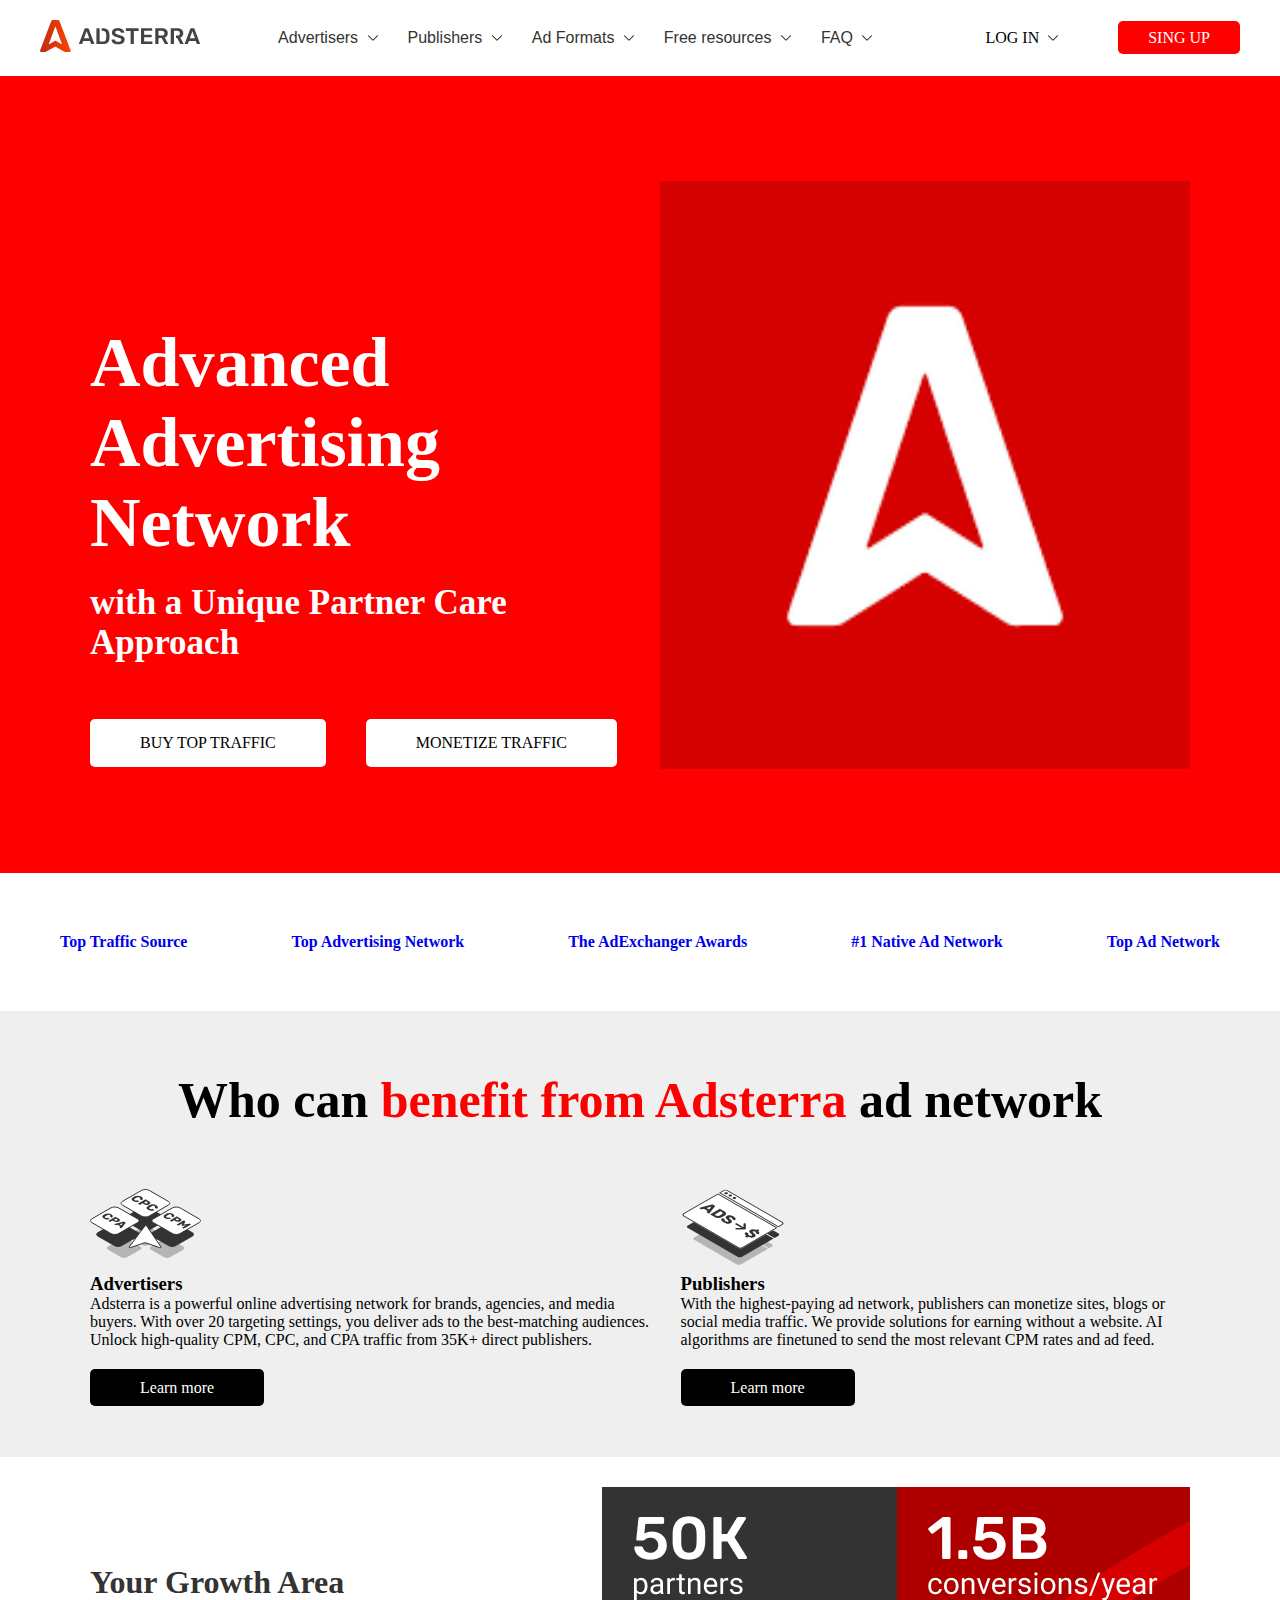
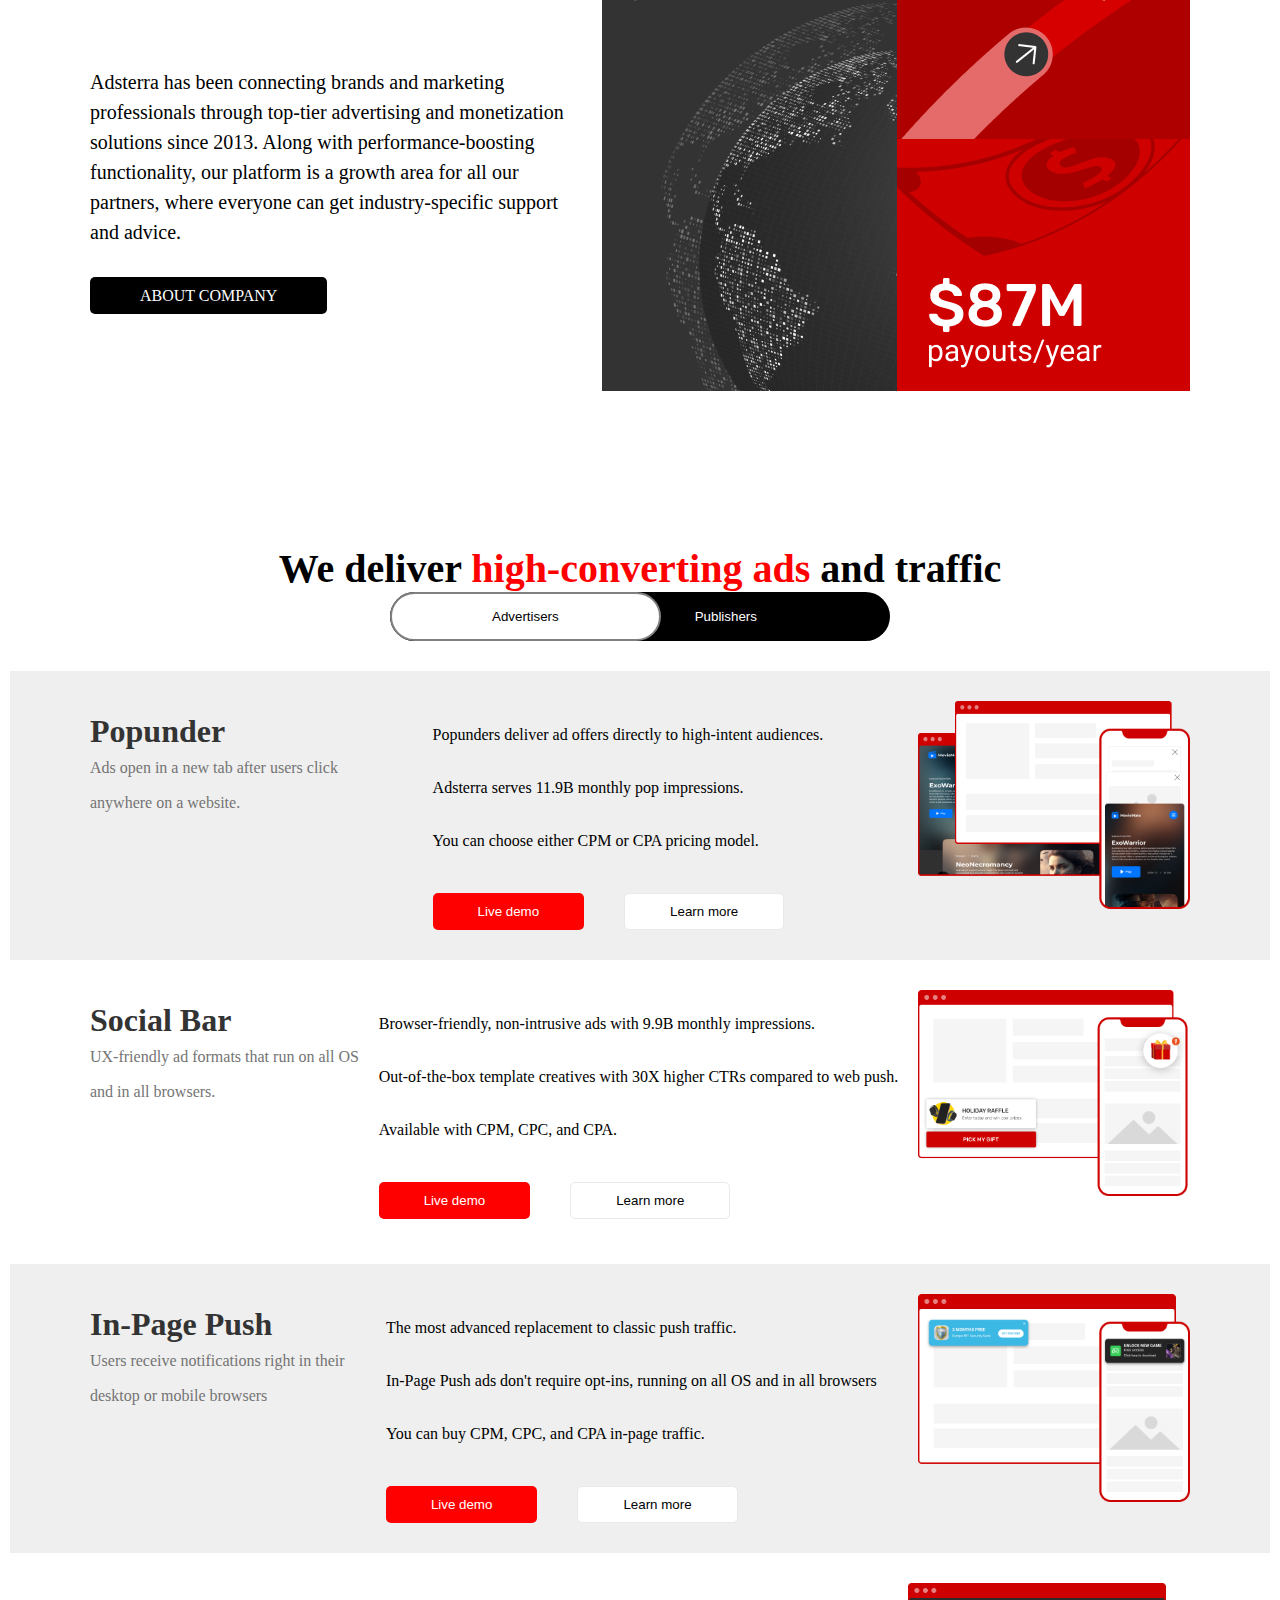
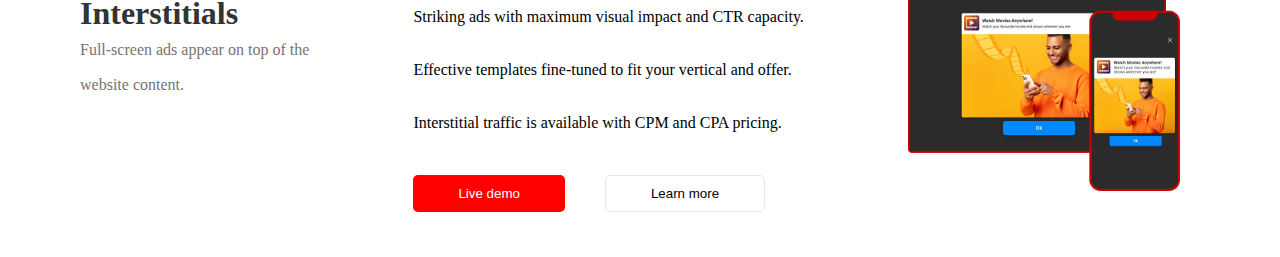
<file: index.html>
<!DOCTYPE html>
<html lang="en">
<head>
    <meta charset="UTF-8">
    <meta name="viewport" content="width=device-width, initial-scale=1.0">
    <title>Adstra</title>
    <link rel="stylesheet" href="assets/css/style.css">
</head>
<body>
    <!-- header part -->
    <div class="menu">
        <div class="logo">
            <a href="#"><img src="assets/img/logo.svg" alt="logo.svg"></a>
        </div>
        <nav>
            <ul class="menu-list">
                <li><a class="at-btn" href="#">
                    Advertisers
                    <svg fill="#000000" height="10px" width="20px" version="1.1" id="Layer_1" xmlns="http://www.w3.org/2000/svg" xmlns:xlink="http://www.w3.org/1999/xlink" 
                      viewBox="0 0 330 330" xml:space="preserve">
                      <path id="XMLID_225_" d="M325.607,79.393c-5.857-5.857-15.355-5.858-21.213,0.001l-139.39,139.393L25.607,79.393
                       c-5.857-5.857-15.355-5.858-21.213,0.001c-5.858,5.858-5.858,15.355,0,21.213l150.004,150c2.813,2.813,6.628,4.393,10.606,4.393
                       s7.794-1.581,10.606-4.394l149.996-150C331.465,94.749,331.465,85.251,325.607,79.393z"/>
                    </svg>
                  </a>
                  <!-- <ul>
                    <li><a href="#">Benefits for Advertisers</a></li>
                    <li><a href="#">Pricing Models</a></li>
                    <li><a href="#">RTB traffic for advertisers</a></li>
                    <li><a href="#">Smart CPM</a></li>
                    <li><a href="#">CPA Goal</a></li>
                  </ul> -->
                  </li>
                </li>
                <li><a class="at-btn" href="#">
                    Publishers
                    <svg fill="#000000" height="10px" width="20px" version="1.1" id="Layer_1" xmlns="http://www.w3.org/2000/svg" xmlns:xlink="http://www.w3.org/1999/xlink" 
                    viewBox="0 0 330 330" xml:space="preserve">
                  <path id="XMLID_225_" d="M325.607,79.393c-5.857-5.857-15.355-5.858-21.213,0.001l-139.39,139.393L25.607,79.393
                    c-5.857-5.857-15.355-5.858-21.213,0.001c-5.858,5.858-5.858,15.355,0,21.213l150.004,150c2.813,2.813,6.628,4.393,10.606,4.393
                    s7.794-1.581,10.606-4.394l149.996-150C331.465,94.749,331.465,85.251,325.607,79.393z"/>
                 </svg>
                </a></li>
                <li><a class="at-btn" href="#">
                    Ad Formats
                    <svg fill="#000000" height="10px" width="20px" version="1.1" id="Layer_1" xmlns="http://www.w3.org/2000/svg" xmlns:xlink="http://www.w3.org/1999/xlink" 
                    viewBox="0 0 330 330" xml:space="preserve">
                  <path id="XMLID_225_" d="M325.607,79.393c-5.857-5.857-15.355-5.858-21.213,0.001l-139.39,139.393L25.607,79.393
                    c-5.857-5.857-15.355-5.858-21.213,0.001c-5.858,5.858-5.858,15.355,0,21.213l150.004,150c2.813,2.813,6.628,4.393,10.606,4.393
                    s7.794-1.581,10.606-4.394l149.996-150C331.465,94.749,331.465,85.251,325.607,79.393z"/>
                 </svg>
                </a></li>
                <li><a class="at-btn" href="#">
                    Free resources
                    <svg fill="#000000" height="10px" width="20px" version="1.1" id="Layer_1" xmlns="http://www.w3.org/2000/svg" xmlns:xlink="http://www.w3.org/1999/xlink" 
                    viewBox="0 0 330 330" xml:space="preserve">
                    <path id="XMLID_225_" d="M325.607,79.393c-5.857-5.857-15.355-5.858-21.213,0.001l-139.39,139.393L25.607,79.393
                     c-5.857-5.857-15.355-5.858-21.213,0.001c-5.858,5.858-5.858,15.355,0,21.213l150.004,150c2.813,2.813,6.628,4.393,10.606,4.393
                     s7.794-1.581,10.606-4.394l149.996-150C331.465,94.749,331.465,85.251,325.607,79.393z"/>
                    </svg>
                  </a>
                </li>
                <li><a class="at-btn" href="#">
                    FAQ
                    <svg fill="#000000" height="10px" width="20px" version="1.1" id="Layer_1" xmlns="http://www.w3.org/2000/svg" xmlns:xlink="http://www.w3.org/1999/xlink" 
                    viewBox="0 0 330 330" xml:space="preserve">
                  <path id="XMLID_225_" d="M325.607,79.393c-5.857-5.857-15.355-5.858-21.213,0.001l-139.39,139.393L25.607,79.393
                    c-5.857-5.857-15.355-5.858-21.213,0.001c-5.858,5.858-5.858,15.355,0,21.213l150.004,150c2.813,2.813,6.628,4.393,10.606,4.393
                    s7.794-1.581,10.606-4.394l149.996-150C331.465,94.749,331.465,85.251,325.607,79.393z"/>
                 </svg>
                </a></li>
            </ul>
        </nav>
        <div class="user-part">
            <ul class="login-button-list">
                <li class="login-button">
                    <a href="#" class="btn-login">
                        LOG IN
                        <svg fill="#000000" height="10px" width="20px" version="1.1" id="Layer_1" xmlns="http://www.w3.org/2000/svg" xmlns:xlink="http://www.w3.org/1999/xlink" 
                        viewBox="0 0 330 330" xml:space="preserve">
                    <path id="XMLID_225_" d="M325.607,79.393c-5.857-5.857-15.355-5.858-21.213,0.001l-139.39,139.393L25.607,79.393
                        c-5.857-5.857-15.355-5.858-21.213,0.001c-5.858,5.858-5.858,15.355,0,21.213l150.004,150c2.813,2.813,6.628,4.393,10.606,4.393
                        s7.794-1.581,10.606-4.394l149.996-150C331.465,94.749,331.465,85.251,325.607,79.393z"/>
                    </svg>
                    </a>
                    <ul class="sub-menu">
                        <li><a href="#">As an advertiser</a></li>
                        <li><a href="#">As a publisher
                        </a>
                        <ul class="sub-menu2">
                            <li><a href="#">As an advertiser</a></li>
                            <li><a href="#">As a publisher</a></li>
                        </ul>
                    </li>
                    </ul>
               </li>
                <li class="sing-button"><a href="#" class="btn-login">SING UP</a></li>
            </ul>
        </div>
    </div>
    <!-- bannar part --> 
    <section class="bannar">
        <div class="banner-container">
            <div class="banner-text">
                <h1>Advanced <br>Advertising <br>Network</h1>
                <p>with a Unique Partner Care <br>Approach</p>
                <div class="button">
                    <a class="btn" href="#">Buy top traffic</a>
                    <a class="btn" href="#">Monetize traffic</a>
                </div>
            </div>
            <div>
                <img src="assets/img/ads.png" alt="ads.png">
            </div>
        </div>
    </section>
    <!-- slider part -->
    <div class="slider">
        <ul class="slider-list">
            <li><a href="#">Top Traffic Source</a></li>
            <li><a href="#">Top Advertising Network</a></li>
            <li><a href="#">The AdExchanger Awards</a></li>
            <li><a href="#">#1 Native Ad Network</a></li>
            <li><a href="#">Top Ad Network</a></li>
        </ul>
    </div>
    <!-- benefits part -->
    <div class="benefits-container">
        <h2 class="heading-h2">Who can <span class="span-h2">benefit from Adsterra</span> ad network</h2>
        <div class="benefits-inner ">
            <div class="benefits-item">
                <img src="assets/img/advertisers-black.f77d7f9.svg" alt="advertisers-black.f77d7f9.svg">
                <h3>Advertisers</h3>
                <p class="p-benefits">Adsterra is a powerful online advertising network for brands, agencies, and media buyers. With over 20 targeting settings, you deliver ads to the best-matching audiences. Unlock high-quality CPM, CPC, and CPA traffic from 35K+ direct publishers.</p>
                <a class="btn-bn" href="#">Learn more</a>
            </div>
            <div class="benefits-item">
                <img src="assets/img/publishers-black.9e6ec69.svg" alt="publishers-black.9e6ec69.svg">
                <h3>Publishers</h3>
                <p class="p-benefits">With the highest-paying ad network, publishers can monetize sites, blogs or social media traffic. We provide solutions for earning without a website. AI algorithms are finetuned to send the most relevant CPM rates and ad feed.</p>
                <a class="btn-bn" href="#">Learn more</a>
            </div>
        </div>
    </div>
       <!-- Area part -->
    <div class="row">
       <div class="justify-content">
            <div>
              <h2 class="at-h2-margin">Your Growth Area</h2>
              <p class="pe-4">Adsterra has been connecting brands and marketing professionals through top-tier advertising and monetization solutions since 2013. Along with performance-boosting functionality, our platform is a growth area for all our partners, where everyone can get industry-specific support and advice.</p> 
              <a class="btn-ar" href="#">About company</a>
            </div>
            <div>
             <img src="assets/img/partners.png" alt="partners.png">
            </div>
        </div>
        <div class="col">
            <h2 class="at-h2-margin-center">We deliver <span class="span-h2"> high-converting ads</span> and traffic</h2>
                <div class="nav-tab">
                    <button class="advertisers">Advertisers</button>
                    <button class="publishers">Publishers</button>
                </div>
        </div>
    </div>
    <!-- Popunder part -->
    <div class="Popunder">
        <div class="Popunder-container">
            <div class="row-py-3">
                <h3 class="font-h3">Popunder</h3>
                <p class="font-p">Ads open in a new tab after users click <br>
                anywhere on a website.</p>
            </div>
            <div class="row-py-4">
                <ul class="advertisers-item-list">
                    <li class="li1">Popunders deliver ad offers directly to high-intent audiences.</li>
                    <li class="li2">Adsterra serves 11.9B monthly pop impressions.</li>
                    <li class="li2">You can choose either CPM or CPA pricing model.</li>
                </ul>
                <div class="Popunder-button">
                    <button class="Live-demo">Live demo</button>
                    <button class="Learn-more">Learn more</button>
                </div>
            </div>
            <div>
                <img class="row-img" src="assets/img/popunder.3ca09a1.png" alt="popunder.3ca09a1.png">
            </div>
        </div>
    </div>
    <!-- Social Bar part -->
    <div class="Social-Bar">
        <div class="Social-Bar-container">
            <div class="row-py-3">
                <h3 class="font-h3">Social Bar</h3>
                <p class="font-p">UX-friendly ad formats that run on all OS <br>
                    and in all browsers.</p>
            </div>
            <div class="row-py-4">
                <ul class="advertisers-item-list">
                    <li class="li1">Browser-friendly, non-intrusive ads with 9.9B monthly impressions.</li>
                    <li class="li2">Out-of-the-box template creatives with 30X higher CTRs compared to web push.</li>
                    <li class="li2">Available with CPM, CPC, and CPA.</li>
                </ul>
                <div class="Popunder-button">
                    <button class="Live-demo">Live demo</button>
                    <button class="Learn-more">Learn more</button>
                </div>
            </div>
            <div>
                <img class="row-img" src="assets/img/socialbar.d7b999e.png" alt="socialbar.d7b999e.png">
            </div>
        </div>
    </div>
    <!-- In-Page Push part -->

    <div class="In-Pager">
        <div class="In-Page-container">
            <div class="row-py-3">
                <h3 class="font-h3">In-Page Push</h3>
                <p class="font-p">Users receive notifications right in their<br>
                desktop or mobile browsers</p>
            </div>
            <div class="row-py-4">
                <ul class="advertisers-item-list">
                    <li class="li1">The most advanced replacement to classic push traffic.</li>
                    <li class="li2">In-Page Push ads don't require opt-ins, running on all OS and in all browsers</li>
                    <li class="li2">You can buy CPM, CPC, and CPA in-page traffic.</li>
                </ul>
                <div class="Popunder-button">
                    <button class="Live-demo">Live demo</button>
                    <button class="Learn-more">Learn more</button>
                </div>
            </div>
            <div>
                <img class="row-img" src="assets/img/inpagepush.84614a3.png" alt="inpagepush.84614a3.png">
            </div>
        </div>
    </div>
    <!-- Interstitials part -->
    <div class="Interstitials">
        <div class="Interstitials-container">
            <div class="row-py-3">
                <h3 class="font-h3">Interstitials</h3>
                <p class="font-p">Full-screen ads appear on top of the <br>
                website content.</p>
            </div>
            <div class="row-py-4">
                <ul class="advertisers-item-list">
                    <li class="li1">Striking ads with maximum visual impact and CTR capacity.</li>
                    <li class="li2">Effective templates fine-tuned to fit your vertical and offer.</li>
                    <li class="li2">Interstitial traffic is available with CPM and CPA pricing.</li>
                </ul>
                <div class="Popunder-button">
                    <button class="Live-demo">Live demo</button>
                    <button class="Learn-more">Learn more</button>
                </div>
            </div>
            <div>
                <img class="row-img" src="assets/img/interstitials.b97f6a0.png" alt="interstitials.b97f6a0.png">
            </div>
        </div>
    </div>
</body>
</html>
</file>
<file: assets/css/style.css>
*{
    margin: 0;
    padding: 0px;
}
/* header part */
.menu{
    display: flex;
    justify-content: space-between;
    padding: 20px 40px;
    background-color: white;
    align-items: center;
}
.menu-list, .login-button-list, .banner-container{ 
    display: flex;
}
.menu-list, .login-button-list{
    gap: 25px;
}
.menu-list li .at-btn{
    font-family: Roboto, sans-serif;
    font-size: 16px;
    font-weight: 500;
    line-height: 18px;
    color: #333;
}

a{
    text-decoration: none;
}
li{
    list-style: none;
}

.menu-list li .at-btn:hover{
color: red;
}
.login-button-list .login-button .btn-login{
    padding: 8px 30px;
    border-radius: 5px;
    color: black;
}
.login-button-list .login-button a:hover{
   border-color: white;
   border: 1px black solid;
}
.login-button-list .sing-button a{
    background-color:red;
    border-radius: 5px;
    padding: 8px 30px;
    color: white;
}
.login-button-list .sing-button a:hover{
    background-color:black;
    color: white;
}
 /* bannar part */
 .bannar{
    background-color: red;
    padding-bottom: 100px; 
}
.banner-container{
    margin:  auto ;
    max-width: 1100px;
    justify-content: space-between;
}

.banner-text h1{
    font-size: 70px;
    color: white;
    margin-top: 247px;
    margin-bottom: 20px;
}

.banner-text p{
    font-size: 35px;
    color: white;
    font-weight: bold;
    margin-bottom: 56px;
}
    
.banner-container img{
    width: 530px;
    height: 588px;
    margin-top: 105px;
}
.button{
    display: flex;
    gap: 40px;
    text-transform: uppercase;
}
.btn{
    background-color: white;
    padding: 15px 50px;
    color: black;
    border-radius: 5px;
}
/* slider part */
.slider{
    background-color:white; 
    padding: 60px; 
}
.slider-list{
    display: flex;
    justify-content: space-between;
    align-items: center;
    color: black;
    font-weight: bold;
}
.flex-container {
    display: flex;
    gap: 50px;
}
/* benefits part */
.benefits-container{
background-color: #efefef;
padding: 60px;

}
.heading-h2{
    text-align: center;
    font-weight: bold;
    font-size: 50px;
    padding-bottom: 60px;
}
.span-h2{
    color: red;
}
.benefits-inner{
    display: flex;
    justify-content: space-between;
    align-items: center;
    width: 1100px;
    margin: 0 auto;
    gap: 30px;
}
.p-benefits{
    margin-bottom: 30px;
}
.btn-bn{
    background-color: black;
    padding: 10px 50px;
    color: white;
    border-radius: 5px;
}
.btn-bn:hover{
    background-color: red;
}
/* Area part */
.row{
    background-color:white;
    padding: 30px;

}
.justify-content{
    display: flex;
    justify-content: space-between;
    width: 1100px;
    margin: 0 auto;
    gap: 30px;
}
.at-h2-margin{
    color: #333;
    font-size: 32px;
    line-height: 40px;
    margin-top: 75px;

    
}
.pe-4{
    font-size: 20px;
    font-weight: 400;
    line-height: 30px;
    margin-top: 65px;
    margin-bottom: 40px;
}
.btn-ar{
    background-color: black;
    padding: 10px 50px;
    color: white;
    border-radius: 5px;
    text-transform: uppercase;
}
.btn-ar:hover{
    background-color: red;
}
.at-h2-margin-center{
    text-align: center;
    margin-top: 150px;
    font-size: 40px;
    font-weight:bold;
}

.nav-tab{
    width: 500px;
    margin: auto;
    background-color: black;
    border-radius: 30px;
}

.nav-tab .advertisers{
    border: 2px solid gray;
    border-radius: 30px;
    padding: 15px 100px;
    color: black;
    background-color: #fff;
}
.publishers{
    padding: 15px 30px;
    color: #fff;
    background-color: transparent;
    border: 0;
}
/* Popunder */
.Popunder, .Social-Bar, .In-Pager{
    width: 1260px;
    background-color:#EFEFEF;
    margin: 0 auto;
}
.Popunder-container, .Social-Bar-container, .In-Page-container, .Interstitials-container{
    display: flex;
    justify-content: space-between;
    padding: 30px 80px 30px 80px;
}
.font-h3{
  padding-top: 12px;
  font-size: 32px;
  color:#333333;
  font-weight: bold;
}
.font-p{
    color: #747474;
    line-height: 35.2px;  
}
.advertisers-item-list{
    padding-bottom: 8px; 
}

.Popunder-button{
    display: flex;
    column-gap: 40px;
}
.li1{
    padding-top: 25px; 
    padding-bottom: 35px;
}
.li2{
    padding-bottom: 35px;
}
.Live-demo{
    padding: 10px 45px;
    color: white;
    border-radius: 5px;
    background-color: red;
    border: none;
}
.Live-demo:hover{
    background-color: black;
    border: none;
}
.Learn-more{
    background-color: white;
    padding: 10px 45px;
    color: black;
    border-radius: 5px;
    border: 1px solid rgb(235, 232, 232);
}
.Learn-more:hover{
border: 1px solid black;
}
.row-img{
    width: 272px;
}
/* Social Bar part */
.Social-Bar, .Interstitials{
    width: 1260px;
    background-color:white;
    margin-bottom: 15px;
}

/* Extra */
.user-part .login-button-list .login-button{
    position: relative;
}
.user-part .login-button-list .login-button .sub-menu{
    position: absolute;
}
.user-part .sub-menu li:hover .sub-menu{
    display:block;

}

/* sub-menu */
.sub-menu{
    margin-top: 30px;
    background-color: #EFEFEF;
    padding: 10px;
    width: 150px;
    transition: all 0.3s;
    opacity: 0;
}

.user-part .login-button-list .login-button:hover .sub-menu{
    margin-top: 28px;
    opacity: 1;
} 
.sub-menu2{
    margin-left:10px;
    background-color: #849188;
    padding: 20px;
    width: 150px;
    transition: all 0.8s;
    opacity: 0;
}
.sub-menu li:hover .sub-menu2{
    margin-left:100px ;
    opacity: 1;

}
</file>
